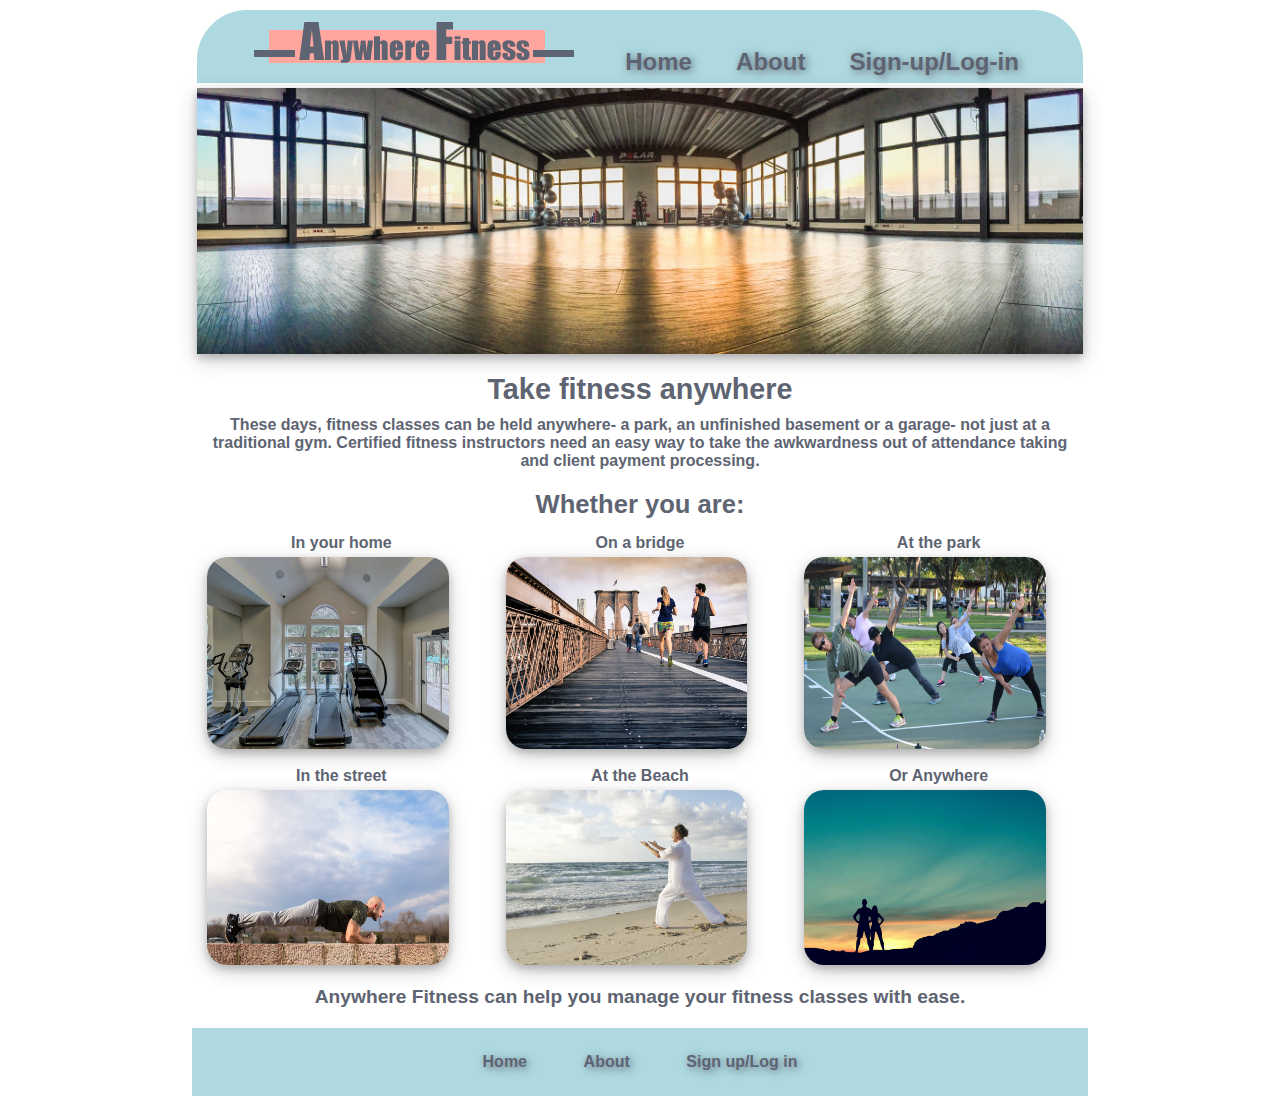
<file: index.html>
<!doctype html>

<html lang = "en">
    <head>
        <meta charset = "utf-8">
        <meta name="viewport" content="width=device-width, initial-scale=1">
        
        <title>Anywhere Fitness - Home</title>
        
        <link rel="stylesheet" href ="css/index.css">
    </head>
    <body>
        <div class="container">
        <header>
            <section id ="header-top">
            <nav>
                <ul>
                    <li>
                        <div class = "logo">

                        <img src = "Images/logoAF.png" alt = "logo">
                    
                        </div>
                    </li>
                    <li><a href="index.html">Home</a></li>
                    <li><a href="about.html">About</a></li>
                    <li><a href="https://front-end-git-parker-williams.build-week-anwherefitness.vercel.app/">Sign-up/Log-in</a></li>
                </ul>
            </nav>
        </section>

            <div id="header-image">
                <img src="Images/header1.jpg" alt="Picture of empty fitness studio as header image">
            </div>

        </header>

        <section class="Business-Pitch">

            <div class="text-container"></div>
            <h2>Take fitness anywhere</h2>
            <p>These days, fitness classes can be held anywhere- a park, an unfinished basement or a garage- not just at a traditional gym. Certified fitness instructors need an easy way to take the awkwardness out of attendance taking and client payment processing. </p>
            <h3>Whether you are:</h3>
        </section>

        

        <section class="pitch-images">
            
            <div class="pitch-img">
                <div>In your home</div>
                <img src="Images/home.jpg" alt = "image of a home gym">
            </div>

            <div class="pitch-img">
                <div>On a bridge</div>
                <img src="Images/bridge.jpg" alt = "image of people running on a bridge">
            </div>

            <div class="pitch-img" >
                <div>At the park</div>
                <img src="Images/park1.jpg" alt = "image of people stretching at a park">
            </div>

            <div class="pitch-img">
                <div>In the street</div>
                <img src="Images/street.jpg"  alt = "image of a man planking outside">
            </div>

            <div class="pitch-img">
                <div>At the Beach</div>
                <img src="Images/beach.jpg" alt = "image of a man practicing tai chi on the beach">
            </div>

            <div class="pitch-img">
                <div>Or Anywhere</div>
                <img src="Images/anywhere.jpg"  alt = "image of a couple outdoors">
            </div>
        </section>

            <h4>Anywhere Fitness can help you manage your fitness classes with ease.</h4>


        
        <nav id="bottom-navigation">
            <ul>
                <li><a href="index.html">Home</a></li>
                <li><a href="about.html">About</a></li>
                <li><a href="">Sign up/Log in</a></li>
            </ul>
        </nav>
    </div>
    </body>
</html>
</file>
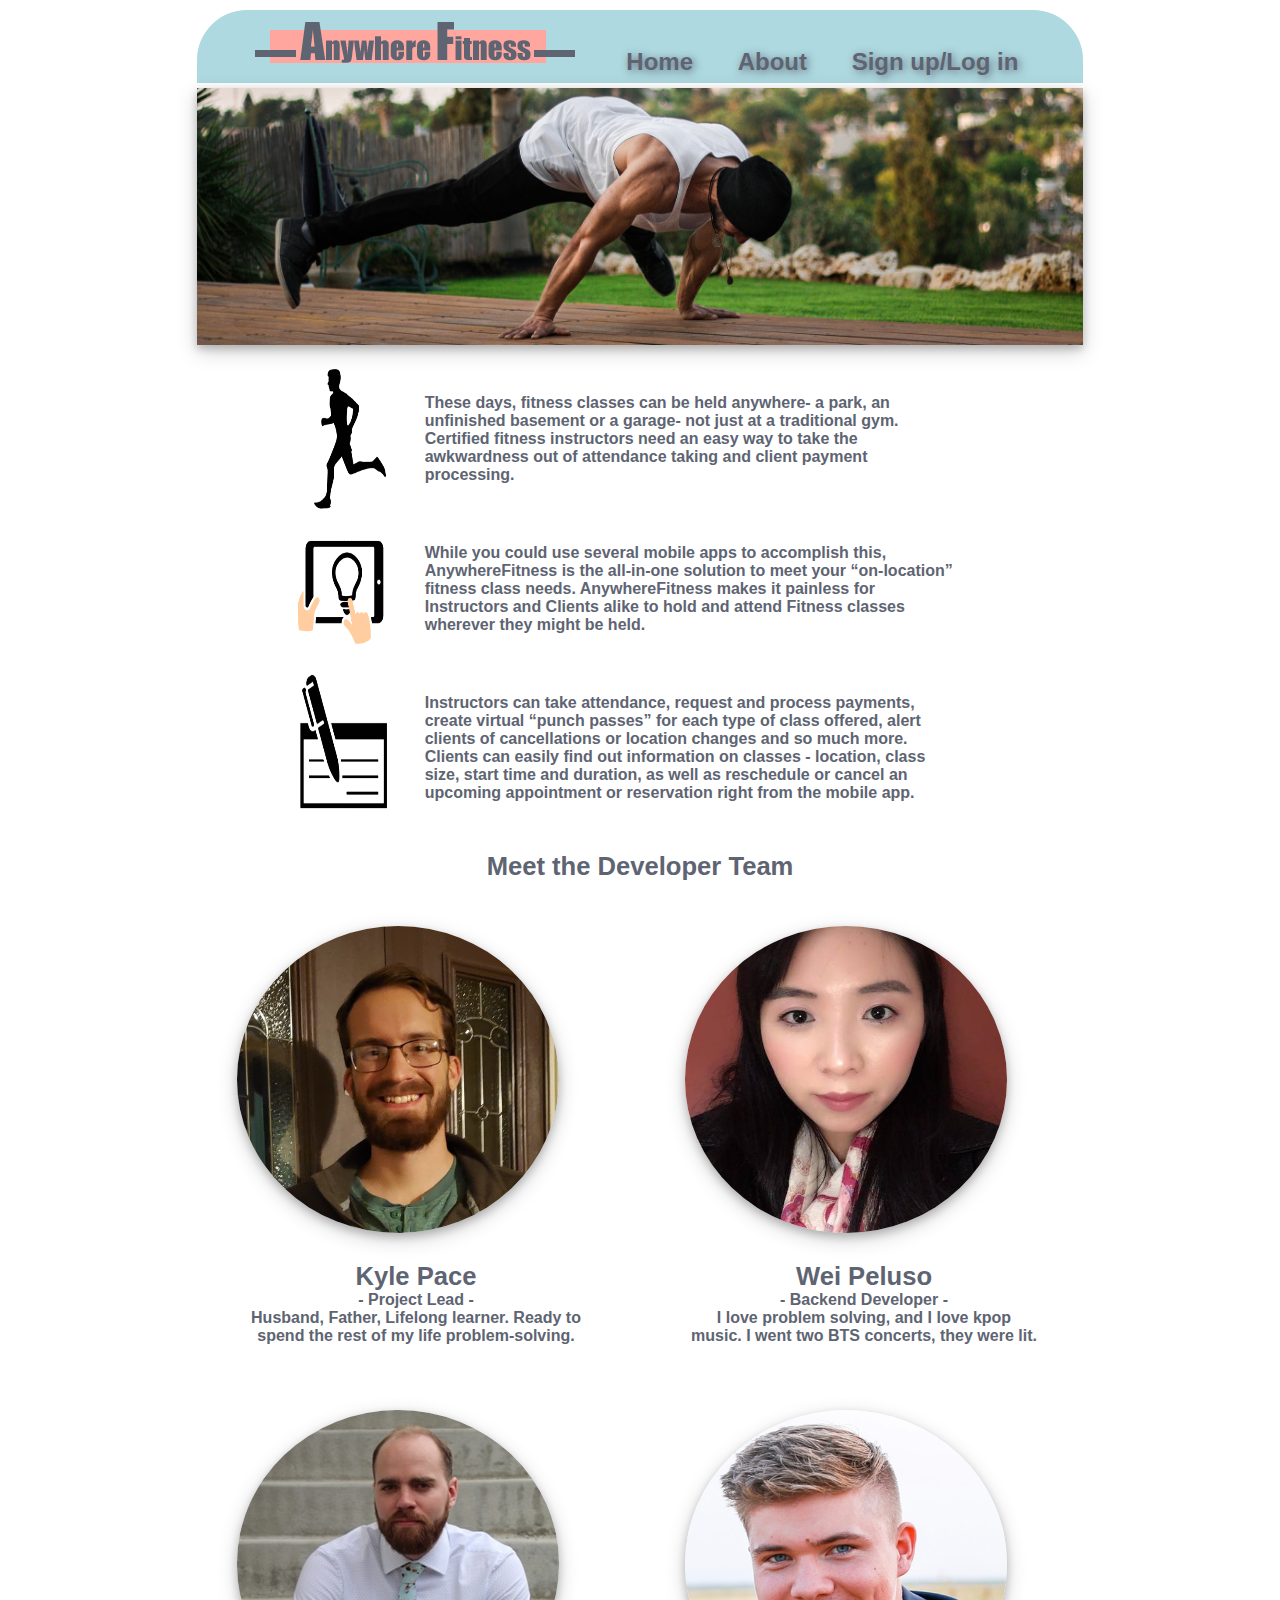
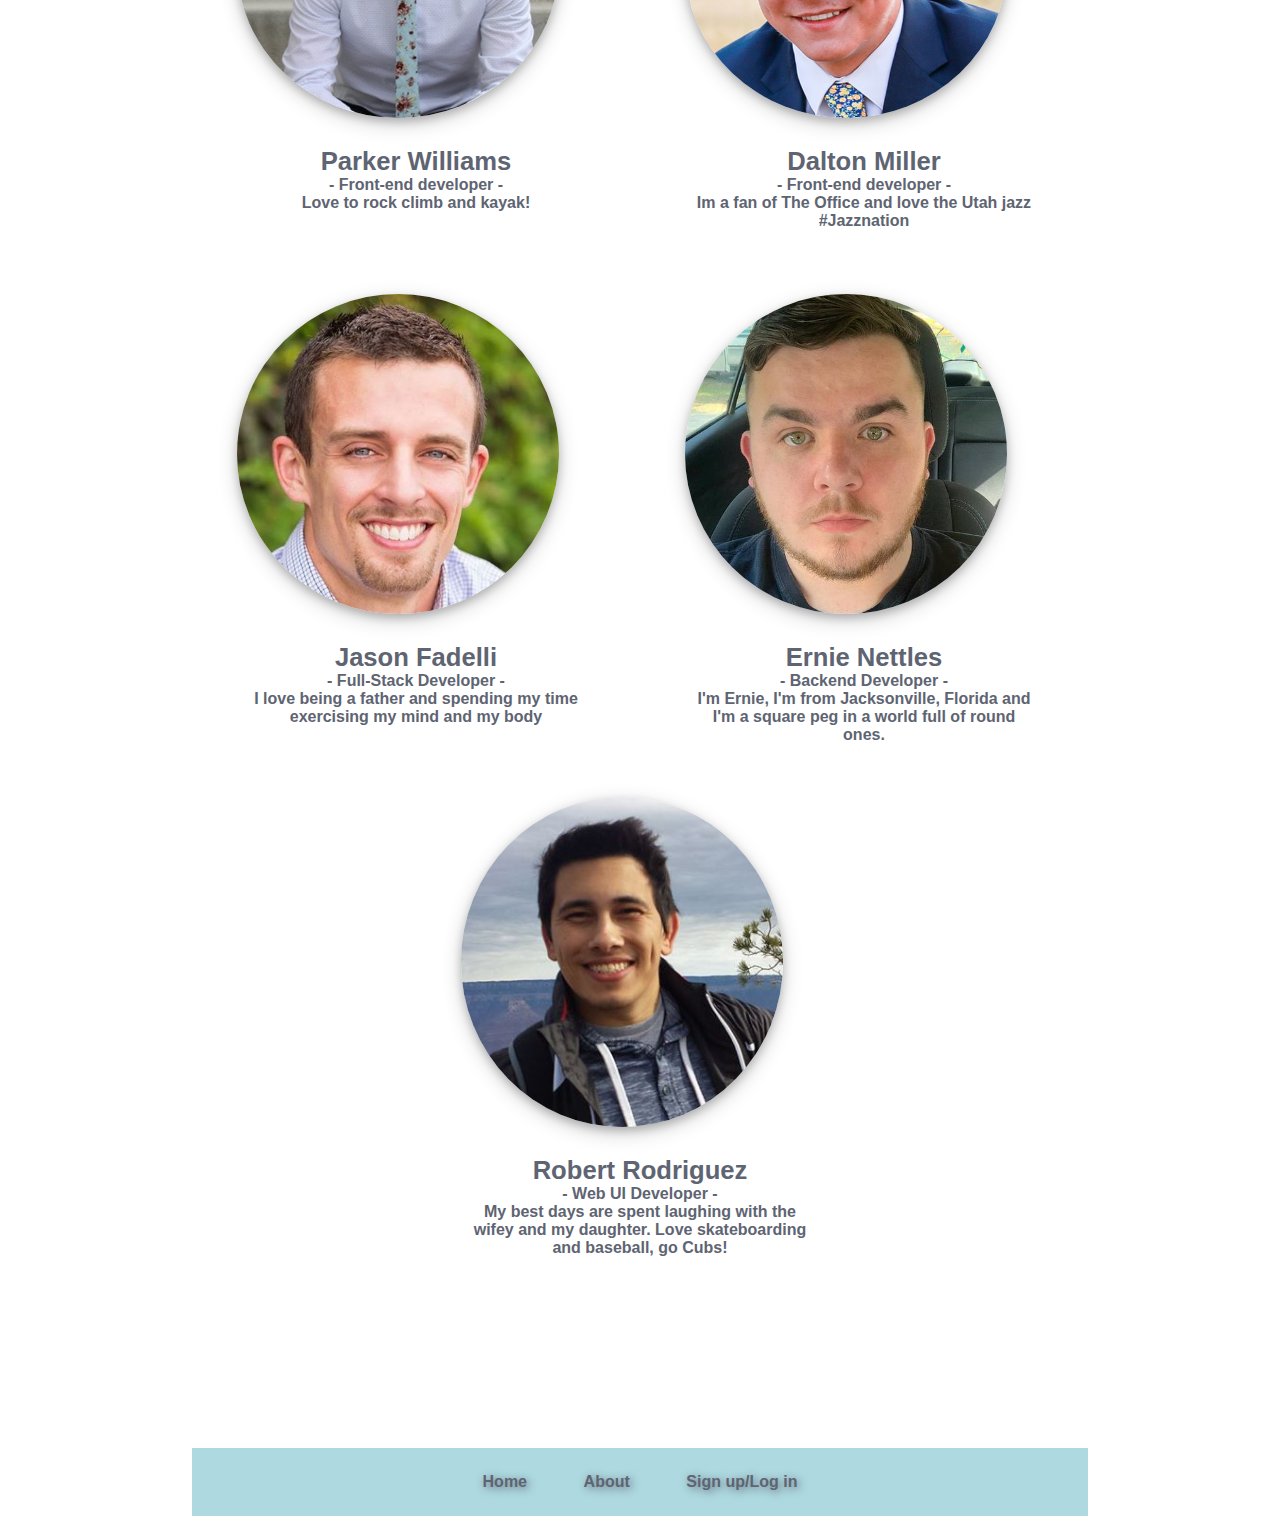
<file: about.html>
<!doctype html>

<html lang = "en">
    <head>
        <meta charset = "utf-8">
        <meta name="viewport" content="width=device-width, initial-scale=1">

        <title>Anywhere Fitness - About</title>
        
        <link rel="stylesheet" href ="css/about.css">
    </head>

    <body>
        <div class="container">
        <header>
            <section id ="header-top">
            <nav>
                <ul>
                    <li>
                        <div class = "logo">

                        <img src="Images/logoAF.png" alt = "Comapny Logo">
                    
                        </div>
                    </li>
                    <li><a href="index.html">Home</a></li>
                    <li><a href="about.html">About</a></li>
                    <li><a href="https://front-end-git-parker-williams.build-week-anwherefitness.vercel.app/">Sign up/Log in</a></li>
                </ul>
            </nav>
        </section>

            <div id="header-image">

                <img src="Images/header2.jpg" alt="Picture man exercising outside header image">
            </div>
 
        </header>

        <section id = "description-of-service">
            <div class="container-middle">
                <div class ="about-with-clipart">
                    <img src="Images/clipart1.png" alt="man running">
                    <p>These days, fitness classes can be held anywhere- a park, an unfinished basement or a garage- not just at a traditional gym. Certified fitness instructors need an easy way to take the awkwardness out of attendance taking and client payment processing.  </p>
                </div>
                <div class ="about-with-clipart">
                    <img src="Images/clipart2.png" alt="clipart of a pad being used">
                    <p>While you could use several mobile apps to accomplish this, AnywhereFitness is the all-in-one solution to meet your “on-location” fitness class needs. AnywhereFitness makes it painless for Instructors and Clients alike to hold and attend Fitness classes wherever they might be held.</p>
                </div>

                <div class ="about-with-clipart">
                    <img src="Images/clipart3.png" alt="clipart of a notepad and pen">
                    <p>Instructors can take attendance, request and process payments, create virtual “punch passes” for each type of class offered, alert clients of cancellations or location changes and so much more. Clients can easily find out information on classes - location, class size, start time and duration, as well as reschedule or cancel an upcoming appointment or reservation right from the mobile app.</p>
                </div>
            </div>
        </section>

        <h2>Meet the Developer Team</h2>

        <section class = "team">
            

            <div id = "lead" class="dev-team" >
                
                <img src="Images/teamPhotos/kyle.jpg" alt = "Kyle headshot">
                <div class = "bio">
                    <h2>Kyle Pace</h2>
                    <h3>- Project Lead -</h3>
                    <p>Husband, Father, Lifelong learner. Ready to spend the rest of my life problem-solving.</p>
                </div>

            </div>

            <div class="dev-team">
                
                <img src="Images/teamPhotos/wei.jpg" alt = "Wei headshot">
                <div class = "bio">
                    <h2>Wei Peluso</h2>
                    <h3>- Backend Developer -</h3>
                    <p>I love problem solving, and I love kpop music. I went two BTS concerts, they were lit.</p>
                </div>
            </div>

            <div class="dev-team">
                
                <img src="Images/teamPhotos/parker.jpg" alt = "Parker headshot">
                <div class = "bio">
                    <h2>Parker Williams</h2>
                    <h3>- Front-end developer -</h3>
                    <p> Love to rock climb and kayak!</p>
                </div>
            </div>

            <div class="dev-team">
                
                <img src="Images/teamPhotos/dalton.jpg"  alt = "Dalton headshot">
                <div class = "bio">
                    <h2>Dalton Miller</h2>
                    <h3>- Front-end developer -</h3>
                    <p>Im a fan of The Office and love the Utah jazz #Jazznation</p>
                </div>
            </div>

            <div class="dev-team">
                
                <img src="Images/teamPhotos/jason.jpg" alt = "Jason headshot">
                <div class = "bio">
                    <h2>Jason Fadelli</h2>
                    <h3>- Full-Stack Developer -</h3>
                    <p>I love being a father and spending my time exercising my mind and my body</p>
                </div>
            </div>

            <div class="dev-team">
                
                <img src="Images/teamPhotos/ernie.jpg"  alt = "Ernie headshot">
                <div class = "bio">
                    <h2>Ernie Nettles</h2>
                    <h3>- Backend Developer -</h3>
                    <p>I'm Ernie, I'm from Jacksonville, Florida and I'm a square peg in a world full of round ones. </p>
                </div>
            </div>

            <div class="dev-team">
                
                <img src="Images/teamPhotos/robert41.jpg"  alt = "Robert headshot">
                <div class = "bio">
                    <h2>Robert Rodriguez</h2>
                    <h3>- Web UI Developer -</h3>
                    <p>My best days are spent laughing with the wifey and my daughter. Love skateboarding and baseball, go Cubs! </p>
                </div>
            </div>
        </section>

        <nav id="bottom-navigation">
            <ul>
                <li><a href="index.html">Home</a></li>
                <li><a href="about.html">About</a></li>
                <li><a href="">Sign up/Log in</a></li>
            </ul>
        </nav>
    </div>
    </body>
</html>
</file>
<file: css/index.css>
/* Home css */

/* meyerweb.com reset */
html, body, div, span, applet, object, iframe,
h1, h2, h3, h4, h5, h6, p, blockquote, pre,
a, abbr, acronym, address, big, cite, code,
del, dfn, em, img, ins, kbd, q, s, samp,
small, strike, strong, sub, sup, tt, var,
b, u, i, center,
dl, dt, dd, ol, ul, li,
fieldset, form, label, legend,
table, caption, tbody, tfoot, thead, tr, th, td,
article, aside, canvas, details, embed, 
figure, figcaption, footer, header, hgroup, 
menu, nav, output, ruby, section, summary,
time, mark, audio, video {
	margin: 0;
	padding: 0;
	border: 0;
	font-size: 100%;
	font: inherit;
    vertical-align: baseline;
    max-width: 100%;
}

html{
    font-size: 62.5%;
}

*{
    box-sizing: border-box;
    
}


body{
    color: #5E6472;
    background-color: white ;
    font-size: 1.6em;
    font-weight: bold;
    font-family: Arial, Helvetica, sans-serif;

}


.container{
    background-color: white;
    width: 70%;
    margin: 0 auto;
}

/* Header section including navigation */

header{
    padding: 5px;  
}

#header-top{
    background-color: #AED9E0;
    border-top-left-radius: 50px;
    border-top-right-radius: 50px;
    padding-bottom: 2px;
    margin-bottom: 5px;
}

a{
    text-decoration: none;
    color: #5E6472;
    text-shadow: 2px 2px 8px #5E6472;
}
a:hover {
    color: #FAF3DD;
}

header ul a:link{
    text-decoration: none;
    
}

header ul{
    list-style-type: none;
    padding-right: 20px;
    display: flex;
    flex-wrap: wrap;
    justify-content: space-evenly;
    width: 100%;
    align-items: baseline;
    margin: 5px auto;
}


header ul li{
    font-size: 1.5em;
    
}

#header-image img{
    box-shadow: 0 4px 8px 0 rgba(0, 0, 0, 0.2), 0 6px 20px 0 rgba(0, 0, 0, 0.19);

}

/* end header navigation styling */

/* small description of company */
h2{
    font-size: 1.8em;
}
h2, p{
    margin: 10px;
    text-align: center;
}
/* end small description of company */

/* start middle section with images */
h3{
    font-size: 1.6em;
    text-align: center;
    margin-top: 20px;
}

.pitch-images{
    display: flex;
    flex-flow: row wrap;
    justify-content: space-around;
    width: 100%;

}
.pitch-img{
    margin: 10px;
    width: 30%;
    border-radius: 20px;

}

.pitch-img img{
    width: 90%;
    height: 90%;
    border-radius: 20px;
    box-shadow: 0 4px 8px 0 rgba(0, 0, 0, 0.2), 0 6px 20px 0 rgba(0, 0, 0, 0.19);
}

.pitch-img div{
    text-align: center;
    padding: 5px;
}

h4{
    font-size: 1.2em;
    padding: 20px;
    text-align: center;
}
/* end middle section with images */



/* Bottom navigation bar */
#bottom-navigation ul{
    list-style-type: none;
    display: flex;
    flex-wrap: wrap;
    justify-content: space-evenly;
    width: 50%;
    align-items: baseline;
    margin: 5px auto;
}

#bottom-navigation{
    
    background-color: #AED9E0;
    padding: 20px;
    margin-bottom: 5px;
    

}

@media (max-width: 1000px){


    #header-top{
        background-color: white;
        /* border-top-left-radius: 50px;
        border-top-right-radius: 50px;
        padding-bottom: 2px;
        margin-bottom: 5px; */
    }
    .logo{

        width: 1000px;
    }
    .container{
        width: 80%;
    }

}
/* breakpoint */
@media (max-width: 800px){
    .pitch-img{
        margin: 15px;
        width: 42%;
        border-radius: 0px;
        
    }
}

@media (max-width: 500px){

    body{
        font-size: 1.4em;
    }

    .container{
            width: 100%;
    }

    #header-top{
        background-color: transparent;
    }

    .pitch-img img{
        width: 100%;
        height: 100%;
        border-radius: 0px;
        }
    .pitch-img{
        margin: 15px;
        width: 40%;
        border-radius: 0px;
        
    }
    .pitch-img div{
        font-size: 1.5em;
        
    }
    h4{
        font-size: 1.2em;
        padding: 30px;
        text-align: center;
    }

    #bottom-navigation{
        width: 100%;
        background-color: #AED9E0;
        padding: 20px;
        margin-bottom: 5px;
        
    
    }
    
}
</file>
<file: css/about.css>
/* About css */
/* meyerweb.com reset */
html, body, div, span, applet, object, iframe,
h1, h2, h3, h4, h5, h6, p, blockquote, pre,
a, abbr, acronym, address, big, cite, code,
del, dfn, em, img, ins, kbd, q, s, samp,
small, strike, strong, sub, sup, tt, var,
b, u, i, center,
dl, dt, dd, ol, ul, li,
fieldset, form, label, legend,
table, caption, tbody, tfoot, thead, tr, th, td,
article, aside, canvas, details, embed, 
figure, figcaption, footer, header, hgroup, 
menu, nav, output, ruby, section, summary,
time, mark, audio, video {
	margin: 0;
	padding: 0;
	border: 0;
	font-size: 100%;
	font: inherit;
    vertical-align: baseline;
    max-width: 100%;
}

html{
    font-size: 62.5%;
}

*{
    box-sizing: border-box;
    
}


body{
    color: #5E6472;
    background-color: white ;
    font-size: 1.6em;
    font-weight: bold;
    font-family: Arial, Helvetica, sans-serif;

}

.container{
    background-color: white;
    width: 70%;
    margin: 0 auto;
}

header{
    padding: 5px;
    
    
}


/* start Header section including navigation */
#header-top{
    background-color: #AED9E0;
    border-top-left-radius: 50px;
    border-top-right-radius: 50px;
    padding-bottom: 2px;
    margin-bottom: 5px;
}


a{
    text-decoration: none;
    color: #5E6472;
    text-shadow: 2px 2px 8px #5E6472;
}
a:hover {
    color: #FAF3DD;
}

header ul a:link{
    text-decoration: none;
    
}

header ul{
    list-style-type: none;
    padding-right: 20px;
    display: flex;
    flex-wrap: wrap;
    justify-content: space-evenly;
    width: 100%;
    align-items: baseline;
    margin: 5px auto;
}


header ul li{
    font-size: 1.5em;
    
}

#header-image img{
    box-shadow: 0 4px 8px 0 rgba(0, 0, 0, 0.2), 0 6px 20px 0 rgba(0, 0, 0, 0.19);
    width: 100%;

}
/* end Header section including navigation */

#description-of-service{
    display: flex;
    flex-direction: column;
    margin: 10px;
}

/* start middle about section with clipart */

.about-with-clipart{
    display: flex;
    flex-direction: row;
}
.about-with-clipart img{
    width: 15%;
}
.about-with-clipart p{
    padding: 20px;
}

/* end middle about section with clipart */

/* start dev team section */

.container-middle{
    display: flex;
    flex-direction: column;
    width: 80%;
    margin: 10 px;
    margin-left: auto;
    margin-right: auto;
}
.container-middle p{

    margin: 10px;
}

h2{
    font-size: 1.6em;
    text-align: center;
    margin-top: 20px;
}

.team{
    display: flex;
    flex-flow: row wrap;
    justify-content: space-around;
    width: 100%;



}
.dev-team{
    margin-top: 5%;
    width: 40%;
    border-radius: 20px;

}

.dev-team img{
    width: 90%;
    height: 70%;
    /* border: #5E6472 solid 2px; */
    border-radius: 100%;
    box-shadow: 0 4px 8px 0 rgba(0, 0, 0, 0.2), 0 6px 20px 0 rgba(0, 0, 0, 0.19);

}

.dev-team #lead{
    
    width: 100%;
}

.bio{
    text-align: center;
    padding: 5px;
    
    
    
}

/* end dev team section */

/* Bottom navigation bar */

#bottom-navigation ul{
    list-style-type: none;
    /* padding-right: 20px; */
    display: flex;
    flex-wrap: wrap;
    justify-content: space-evenly;
    width: 50%;
    align-items: baseline;
    margin: 5px auto;
}



#bottom-navigation{
    

    background-color: #AED9E0;
    padding: 20px;
    margin-top: 20%;
}
@media (max-width: 1000px){


    
    #header-top{
        background-color: white;
        /* border-top-left-radius: 50px;
        border-top-right-radius: 50px;
        padding-bottom: 2px;
        margin-bottom: 5px; */
    }
    .logo{
        width: 1000px;
    }
    .container{
        width: 80%;
    }

}

/* breakpoint */
@media (max-width:900px){
    .about-with-clipart{
        display: flex;
        flex-direction: column;

    }

    .container-middle {

        width: 100%;

    }
    .about-with-clipart img{
        width: 20%;
        height: 20%;
        margin-left: auto;
        margin-right: auto;

    }

}

/* breakpoint for headshots*/
@media (max-width:900px){
    .dev-team{
        margin-top: 10%;
        width: 50%;

    }
    
    .dev-team img{
        width: 85%;
        height: 65%;

    }
    

}

@media (max-width:500px){
    body{
        font-size: 1.4em;
    }

    .container{
        width: 100%;
}

    .about-with-clipart img{
        width: 30%;
        height: 30%;
        margin-left: auto;
        margin-right: auto;

    }

    .team{
        display: flex;
        flex-direction: column;
        justify-content: space-around;
        width: 100%;

    }

    .dev-team{
        margin-top: 10%;
        width: 50%;
        margin-left: auto;
        margin-right: auto;
    }

    .dev-team img{
        width: 100%;
        height: 90%;

    }

    #bottom-navigation{
        width: 100%;
        background-color: #AED9E0;
        padding: 20px;
        margin-bottom: 5px;
    }
}
</file>
